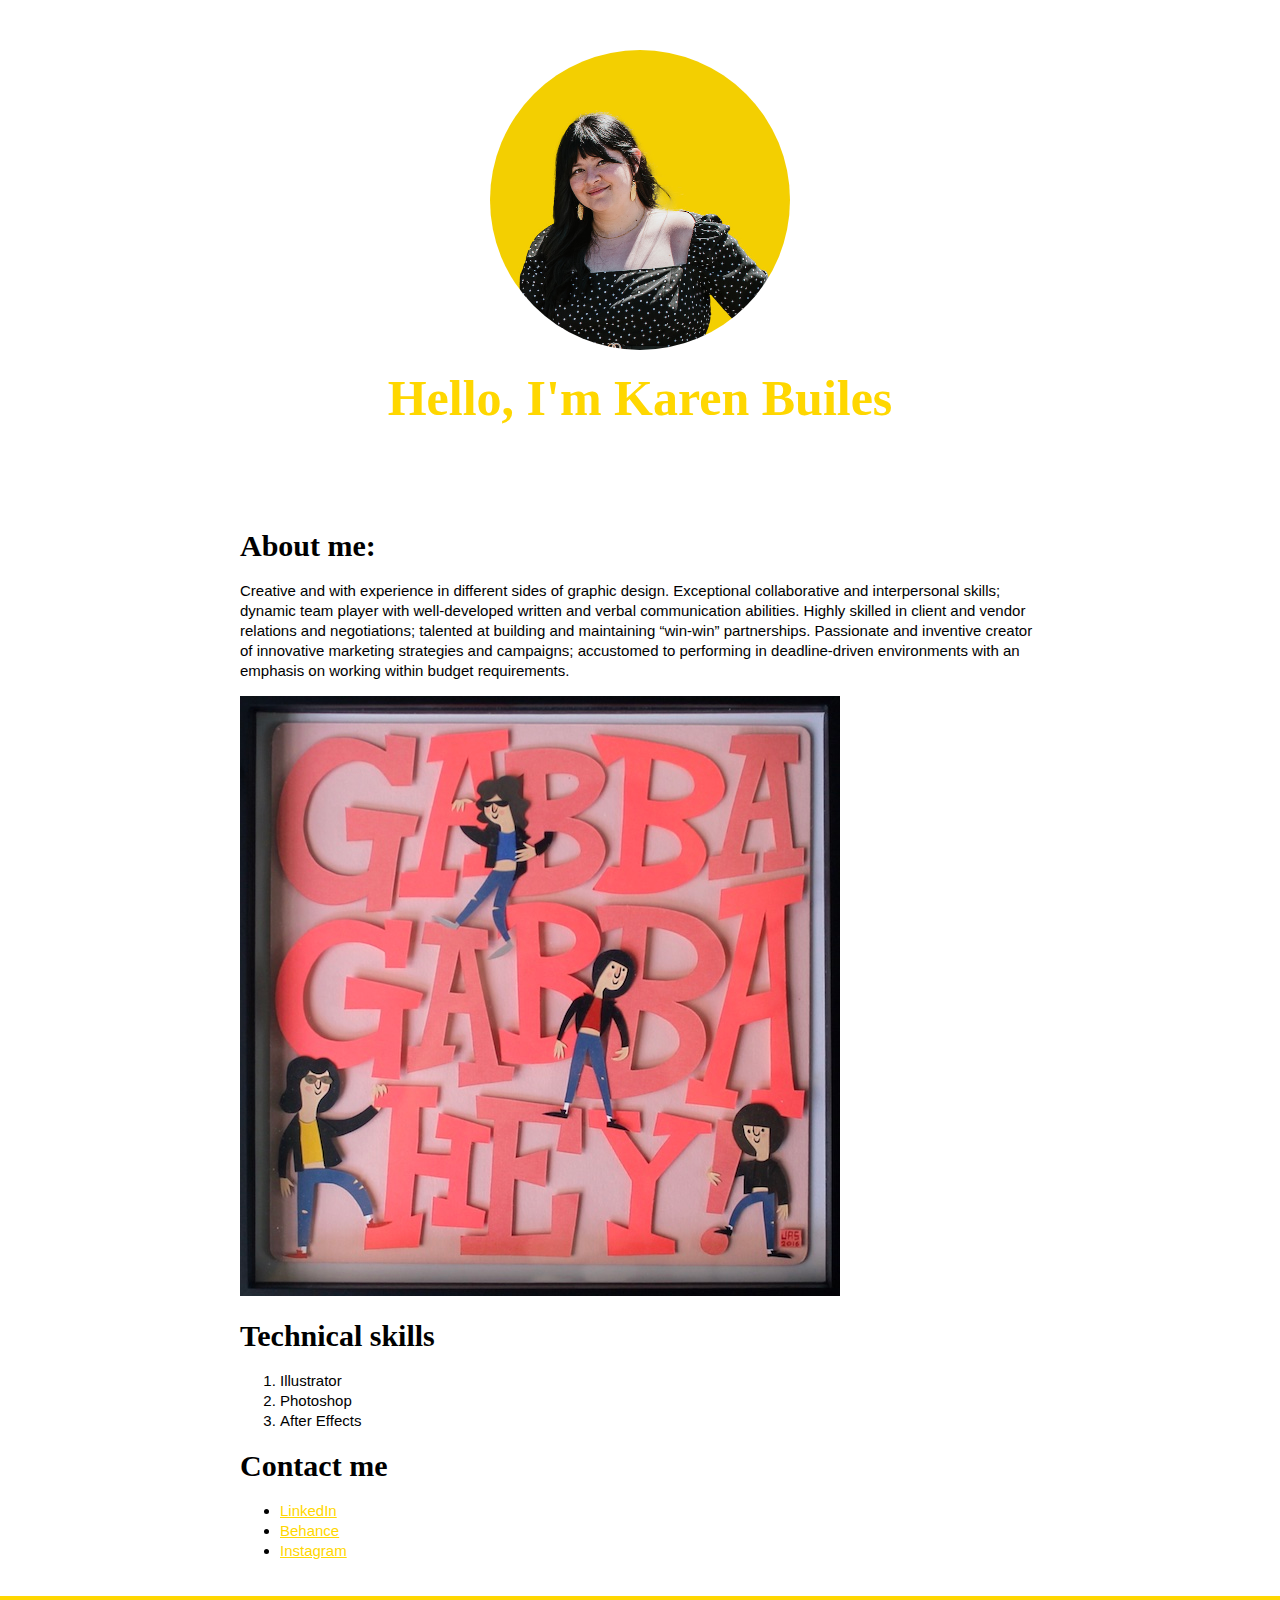
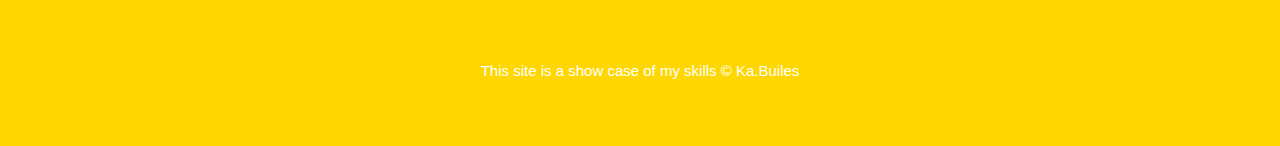
<file: index.html>
<!DOCTYPE html>
<html>
<head>
	<title>Karen Builes</title>
</head>
<body>
	<!-- Header element -->
	<header>
		<img src="img/KA.jpg">
		<h1>Hello, I'm Karen Builes</h1>
		<link rel="icon" type="image/png" href="img/Ka.Favicon.png" />
		<link rel="stylesheet" type="text/css" href="css/KaBuiles.css">
	</header>

	<!-- Main elements -->
	<main>
		<h2>About me:</h2>
		<p>Creative and with experience in different sides of graphic design. Exceptional collaborative and interpersonal skills; dynamic team player with well-developed written and verbal communication abilities. Highly skilled in client and vendor relations and negotiations; talented at building and maintaining “win-win” partnerships. Passionate and inventive creator of innovative marketing strategies and campaigns; accustomed to performing in deadline-driven environments with an emphasis on working within budget requirements.</p>
		<img src="img/Gabba Gabba.jpg">
		<h2>Technical skills</h2>
		<ol>
			<li>Illustrator</li>
			<li>Photoshop</li>
			<li>After Effects</li>

		</ol>
		<!-- Links -->

		<h2>Contact me</h2>
		<ul>
			<li><a href="https://www.linkedin.com/in/karen-builes-834928234/" target="_blank">LinkedIn</a></li>
			<li><a href="https://www.behance.net/karenbuiles" target="_blank">Behance</a></li>
			<li><a href="https://www.instagram.com/ka.builes/" target="_blank">Instagram</a></li>
		</ul>

	</main>
	<!-- Footer element -->
	<footer>
		<p>This site is a show case of my skills
		&copy; Ka.Builes</p>
	</footer>

</body>
</html>
</file>
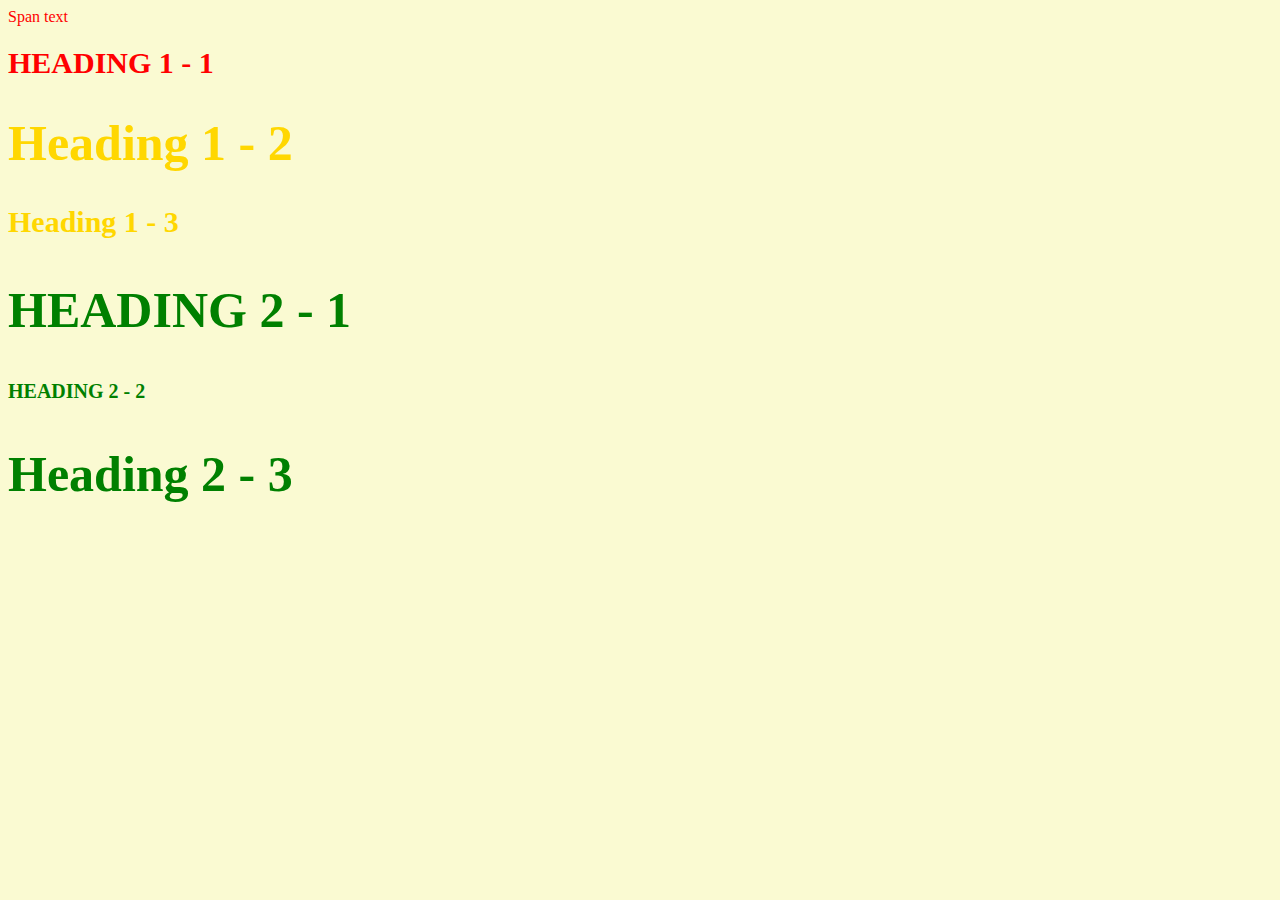
<file: style-test.html>
<!DOCTYPE html>
<html>
<head>
	<meta charset="utf-8">
	<meta name="viewport" content="width=device-width, initial-scale=1">
	<title>Style Test</title>
	<link rel="stylesheet" type="text/css" href="css/test.css">

</head>
<body>

	<span>Span text</span>
	<h1 class="uppercase"><span>Heading 1 - 1</span></h1>
	<h1 class="big">Heading 1 - 2</h1>
	<h1>Heading 1 - 3</h1>
	<h2 class="big uppercase">Heading 2 - 1</h2>
	<h2 class="uppercase">Heading 2 - 2</h2>
	<h2 class="big">Heading 2 - 3</h2>

</body>
</html>
</file>
<file: css/KaBuiles.css>
body{
	margin: 0;
	font-family: 'Quicksand', sans-serif;
	font-size: 15px;
	line-height: 20px;

}

header{
	background-color: white;
	text-align: center;
	padding-top: 50px;
	padding-bottom: 50px;
}

h1, h2{
	font-family: 'Rokkitt', serif;
}
header h1{
	color: gold;
	font-size: 50px;
}

header img{
	width: 300px;
	border-radius: 300px;
}


main{
	max-width: 800px;
	margin: 0 auto;
	padding: 20px;
}

main img{
	max-width: 100%;
}

h2{
	font-size: 30px;
}

a{
	color: gold;
}
a:hover{
	color: white;
	background-color: gold;
}


/*Footer elemts*/

footer{
	background-color: gold;
	color: white;
	text-align: center;
	padding: 50px;

}

/* Need more infor in the footer */

@media screen and (max-width 500px)
</file>
<file: css/test.css>
body{
	background-color: lightgoldenrodyellow;
}

h1{
		font-size: 30px;
		color: gold;
	}

	h2{
		color: red;
		font-size: 20px
	}

	h2{
		color: green;
	}

	.big{
		font-size: 50px;
	}
	.uppercase{
		text-transform: uppercase;
	}

	span{
		color: red;
	}
</file>
